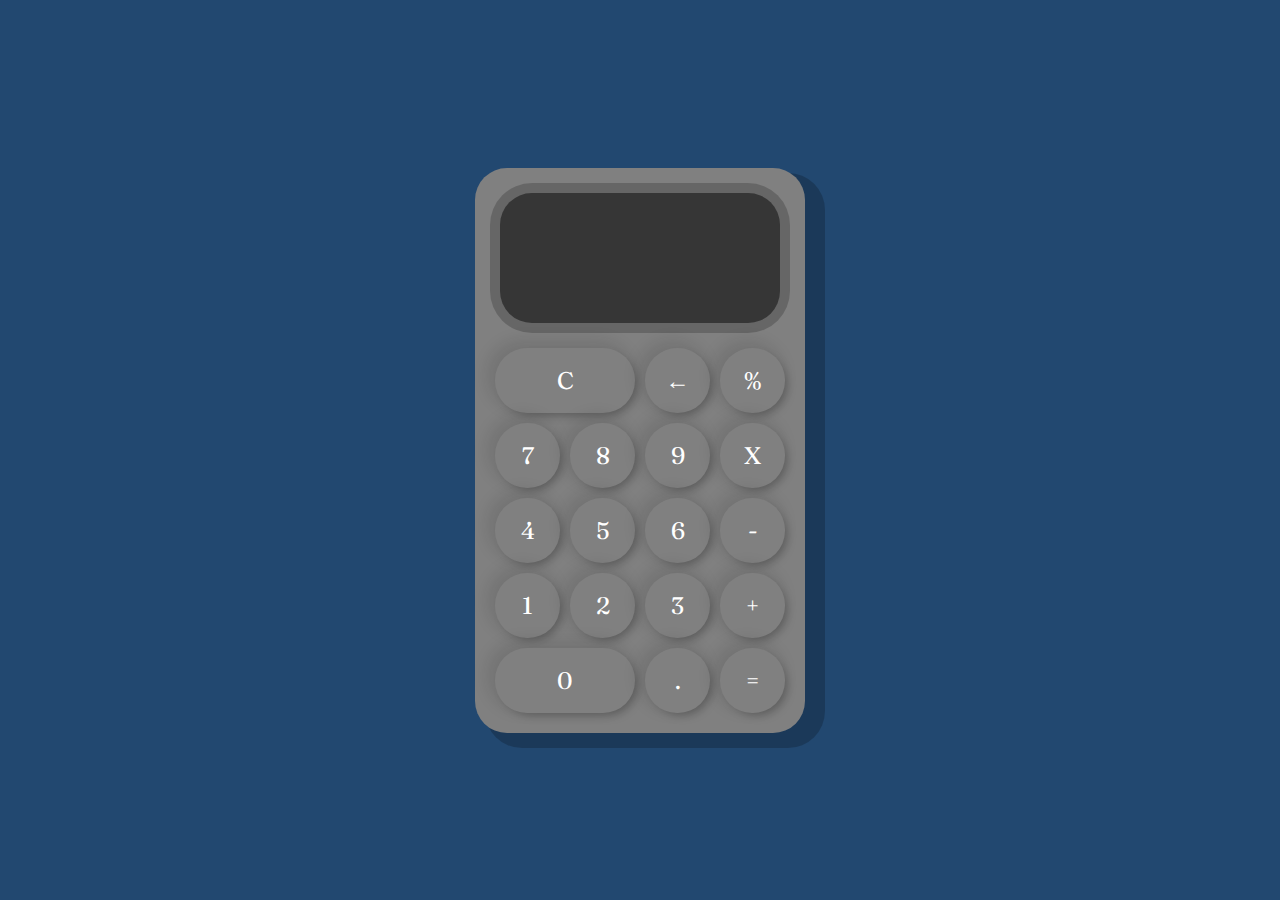
<file: index.html>
<!DOCTYPE html>
<html lang="en">
<head>
    <meta charset="UTF-8">
    <meta name="viewport" content="width=device-width, initial-scale=1.0">
    <title>Calculadora</title>
    <link rel="stylesheet" type="text/css" href="style.css">
    <!-- Enlace a las fuentes de Google Fonts (puedes mantener esto si lo necesitas) -->
    <link rel="preconnect" href="https://fonts.googleapis.com">
    <link rel="preconnect" href="https://fonts.gstatic.com" crossorigin>
    <link href="https://fonts.googleapis.com/css2?family=Fraunces:opsz,wght@9..144,200&display=swap" rel="stylesheet">
</head>
<body>
    <div class="container">
        <div class="calculator">
            <div class="display">
                <div id="valor-anterior"></div>
                <div id="valor-actual"></div>
            </div>
            <button class="col-2" onclick="display.borrarTodo()">C</button>
            <button onclick="display.borrar()">&larr;</button>
            <button class="operador" value="dividir">%</button>
            <button class="numero" onclick="display.agregarNumero('')">7</button>
            <button class="numero" onclick="display.agregarNumero('')">8</button>
            <button class="numero" onclick="display.agregarNumero('')">9</button>
            <button class="operador" value="multiplicar">X</button>
            <button class="numero" onclick="display.agregarNumero('')">4</button>
            <button class="numero" onclick="display.agregarNumero('')">5</button>
            <button class="numero" onclick="display.agregarNumero('')">6</button>
            <button class="operador" value="restar">-</button>
            <button class="numero" onclick="display.agregarNumero('')">1</button>
            <button class="numero" onclick="display.agregarNumero('')">2</button>
            <button class="numero" onclick="display.agregarNumero('')">3</button>
            <button class="operador" value="sumar">+</button>
            <button class="numero col-2" onclick="display.agregarNumero('')">0</button>
            <button class="numero" onclick="display.agregarNumero('.')">.</button>
            <button class="operador" value="igual" onclick="display.computar('igual')">=</button>
        </div>    
    </div>
    
    <!-- Incluye tus archivos JavaScript -->
    <script src="Calculadora.js" type="text/javascript"></script>
    <script src="Display.js" type="text/javascript"></script>
    <script src="script.js" type="text/javascript" defer></script>
</body>
</html>
</file>
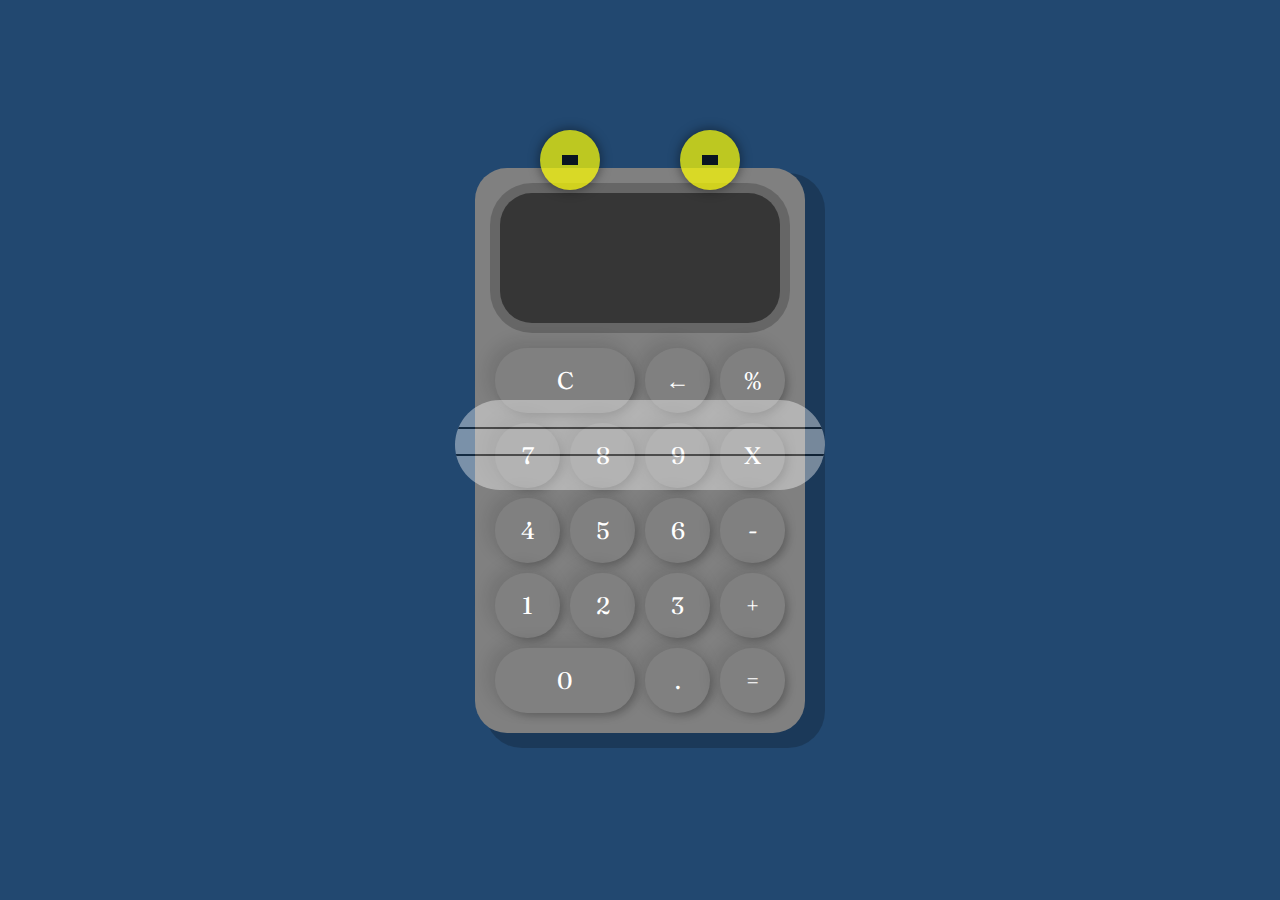
<file: bender.html>
<!DOCTYPE html>
<html lang="en">
<head>
    <meta charset="UTF-8">
    <meta name="viewport" content="width=device-width, initial-scale=1.0">
    <title>Calculadora</title>
    <link rel="stylesheet" type="text/css" href="bender.css">
    <!-- Enlace a las fuentes de Google Fonts (puedes mantener esto si lo necesitas) -->
    <link rel="preconnect" href="https://fonts.googleapis.com">
    <link rel="preconnect" href="https://fonts.gstatic.com" crossorigin>
    <link href="https://fonts.googleapis.com/css2?family=Fraunces:opsz,wght@9..144,200&display=swap" rel="stylesheet">
</head>
<body>
    <div class="container">
        <div class="calculator">
            <div class="display">
                <!-- Agregar los ojos aquí -->
                <div class="eyes" style="left: 20px;"></div>
                <div class="eyes" style="right: 20px;"></div>
            </div>
            <button class="col-2" onclick="display.borrarTodo()">C</button>
            <button onclick="display.borrar()">&larr;</button>
            <button class="operador" value="dividir">%</button>
            <button class="numero" onclick="display.agregarNumero('')">7</button>
            <button class="numero" onclick="display.agregarNumero('')">8</button>
            <button class="numero" onclick="display.agregarNumero('')">9</button>
            <button class="operador" value="multiplicar">X</button>
            <button class="numero" onclick="display.agregarNumero('')">4</button>
            <button class="numero" onclick="display.agregarNumero('')">5</button>
            <button class="numero" onclick="display.agregarNumero('')">6</button>
            <button class="operador" value="restar">-</button>
            <button class="numero" onclick="display.agregarNumero('')">1</button>
            <button class="numero" onclick="display.agregarNumero('')">2</button>
            <button class="numero" onclick="display.agregarNumero('3')">3</button>
            <button class="operador" value="sumar">+</button>
            <button class="numero col-2" onclick="display.agregarNumero('')">0</button>
            <button class="numero" onclick="display.agregarNumero('.')">.</button>
            <button class="operador" value="igual" onclick="display.computar('igual')">=</button>
            <div class="white-oval"></div>
        </div>    
    </div>
    
    <!-- Incluye tus archivos JavaScript -->
    <script src="Calculadora.js" type="text/javascript"></script>
    <script src="Display.js" type="text/javascript"></script>
    <script src="script.js" type="text/javascript" defer></script>
</body>
</html>
</file>
<file: style.css>
*{
    font-family: "Fraunces", serif;
    color: #fff
}
body {
    margin: 0;
    background-color: #224870;
}

.container {
    display: flex;
    justify-content: center;
    align-items: center;
    height: 100vh;
}

.calculator {
    display: grid;
    grid-template-columns: repeat(4, 75px);
    grid-template-rows: 160px repeat(5, 75px);
    background-color:#808080;
    padding: 15px;
    border-radius: 32px;
    box-shadow: 15px 10px 0px 5px #00000033;
}


button {
    cursor: pointer;
    margin: 5px;
    padding: 0;
    border-radius: 32px;
    font-size: 1.5em;
    border: none;
    background-color: #808080;
    box-shadow: 5px 5px 10px -3px #00000040, -5px -5px 15px 3px #191a1a1f;
}

button:active{
    background-color: #006f54;
}
button:focus{
    outline: none;
}

.col-2{
    grid-column: span 2;
}
.display{
    grid-column: 1 / -1;
    padding: 16px;
    display: flex;
    margin: 10px 10px 20px;
    flex-direction: column;
    align-items: flex-end;
    background-color: #363636;
    border-radius: 32px;
    text-align: right;
    justify-content: space-between;
    word-break: break-all;
    box-shadow: 0px 0px 0px 10px #00000033;
}

#valor-actual{
    font-size: 1.5em;
}

#valor-anterior{
    font-size: 2em;
}
</file>
<file: bender.css>
*{
    font-family: "Fraunces", serif;
    color: #fff
}
body {
    margin: 0;
    background-color: #224870;
}

.container {
    display: flex;
    justify-content: center;
    align-items: center;
    height: 100vh;
}

.calculator {
    display: grid;
    grid-template-columns: repeat(4, 75px);
    grid-template-rows: 160px repeat(5, 75px);
    background-color:#808080;
    padding: 15px;
    border-radius: 32px;
    box-shadow: 15px 10px 0px 5px #00000033;
}


button {
    cursor: pointer;
    margin: 5px;
    padding: 0;
    border-radius: 32px;
    font-size: 1.5em;
    border: none;
    background-color: #808080;
    box-shadow: 5px 5px 10px -3px #00000040, -5px -5px 15px 3px #191a1a1f;
}

button:active{
    background-color: #006f54;
}
button:focus{
    outline: none;
}

.col-2{
    grid-column: span 2;
}
.display{
    grid-column: 1 / -1;
    padding: 16px;
    display: flex;
    margin: 10px 10px 20px;
    flex-direction: column;
    align-items: flex-end;
    background-color: #363636;
    border-radius: 32px;
    text-align: right;
    justify-content: space-between;
    word-break: break-all;
    box-shadow: 0px 0px 0px 10px #00000033;
}

#valor-actual{
    font-size: 1.5em;
}

#valor-anterior{
    font-size: 2em;
}

/* Estilos para los ojos */
.eyes {
    position: absolute;
    width: 60px;
    height: 60px;
    background-color: yellow;
    border-radius: 50%;
    top: 130px; /* Ajusta la posición vertical según sea necesario */
    opacity: 0.7; /* Ajusta la opacidad según sea necesario */
    margin-left: 660px;
    margin-right: 660px;
    box-shadow: 0 0 10px 2px rgba(0, 0, 0, 0.5); /* Agregar sombra */
}

/* Cuadrado izquierdo */
.eyes::before {
    content: '';
    position: absolute;
    width: 10px; /* Ancho del cuadrado */
    height: 10px; /* Alto del cuadrado */
    background-color: black;
    top: 50%; /* Posición vertical del cuadrado izquierdo */
    left: 45%; /* Posición horizontal del cuadrado izquierdo */
    transform: translate(-50%, -50%);
}

/* Cuadrado derecho */
.eyes::after {
    content: '';
    position: absolute;
    width: 10px; /* Ancho del cuadrado */
    height: 10px; /* Alto del cuadrado */
    background-color: black;
    top: 50%; /* Posición vertical del cuadrado derecho */
    left: 55%; /* Posición horizontal del cuadrado derecho */
    transform: translate(-50%, -50%);
}

/* Óvalo horizontal blanco */
.white-oval {
    position: absolute;
    width: 370px; /* Ancho del rectángulo */
    height: 90px; /* Alto del rectángulo */
    background-color: white;
    opacity: 40%;
    border-radius: 60px; /* Redondear los bordes */
    top: 400px; /* Posición vertical del rectángulo */
    left: 50%; /* Posición horizontal del rectángulo */
    transform: translateX(-50%);
    overflow: hidden; /* Ocultar líneas divisorias que se extienden más allá del rectángulo */
}

/* Líneas horizontales */
.white-oval::before,
.white-oval::after {
    content: "";
    position: absolute;
    background-color: black;
    width: 100%;
    height: 2px; /* Grosor de la línea negra horizontal */
}

.white-oval::before {
    top: 30%; /* Posición de la primera línea horizontal */
}

.white-oval::after {
    top: 60%; /* Posición de la segunda línea horizontal */
}

/* Líneas verticales */
.white-oval::before::before,
.white-oval::after::before {
    content: "";
    position: absolute;
    background-color: black;
    width: 2px; /* Grosor de la línea negra vertical */
    height: 100%;
    left: 500px;
}

.white-oval::before::before {
    left: 20%; /* Posición de la primera línea vertical */
}

.white-oval::after::before {
    left: 40%; /* Posición de la segunda línea vertical */
}

.white-oval::before::before::before,
.white-oval::after::before::before {
    left: 80%; /* Posición de la tercera línea vertical */
}
</file>
